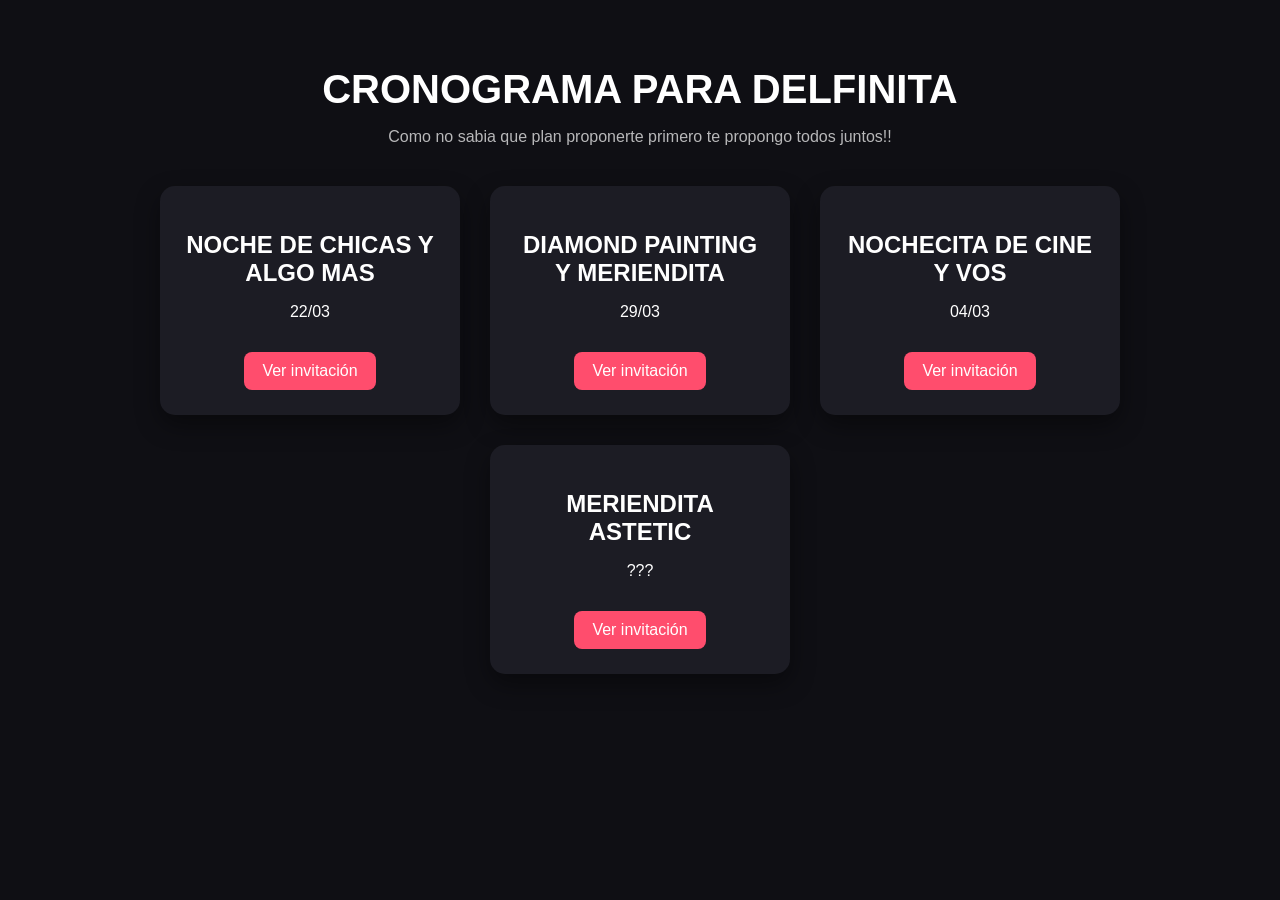
<file: index.html>
<!DOCTYPE html>
<html>
<head>
<title>Mes de novios</title>
<link rel="stylesheet" href="style.css">
</head>

<body>

<div class="container">

<h1>CRONOGRAMA PARA DELFINITA</h1>
<p class="subtitle">Como no sabia que plan proponerte primero te propongo todos juntos!!</p>

<div class="cards">

<div class="card">
<h2>NOCHE DE CHICAS Y ALGO MAS</h2>
<p>22/03</p>
<a href="noche de chicas.html" class="btn">Ver invitación</a>
</div>

<div class="card">
<h2>DIAMOND PAINTING Y MERIENDITA</h2>
<p>29/03</p>
<a href="diamond.html" class="btn">Ver invitación</a>
</div>

<div class="card">
<h2>NOCHECITA DE CINE Y VOS</h2>
<p>04/03</p>
<a href="cine.html" class="btn">Ver invitación</a>
</div>

<div class="card">
<h2>MERIENDITA ASTETIC</h2>
<p>???</p>
<a href="merienda.html" class="btn">Ver invitación</a>
</div>

</div>

</div>

</body>
</html>
</file>
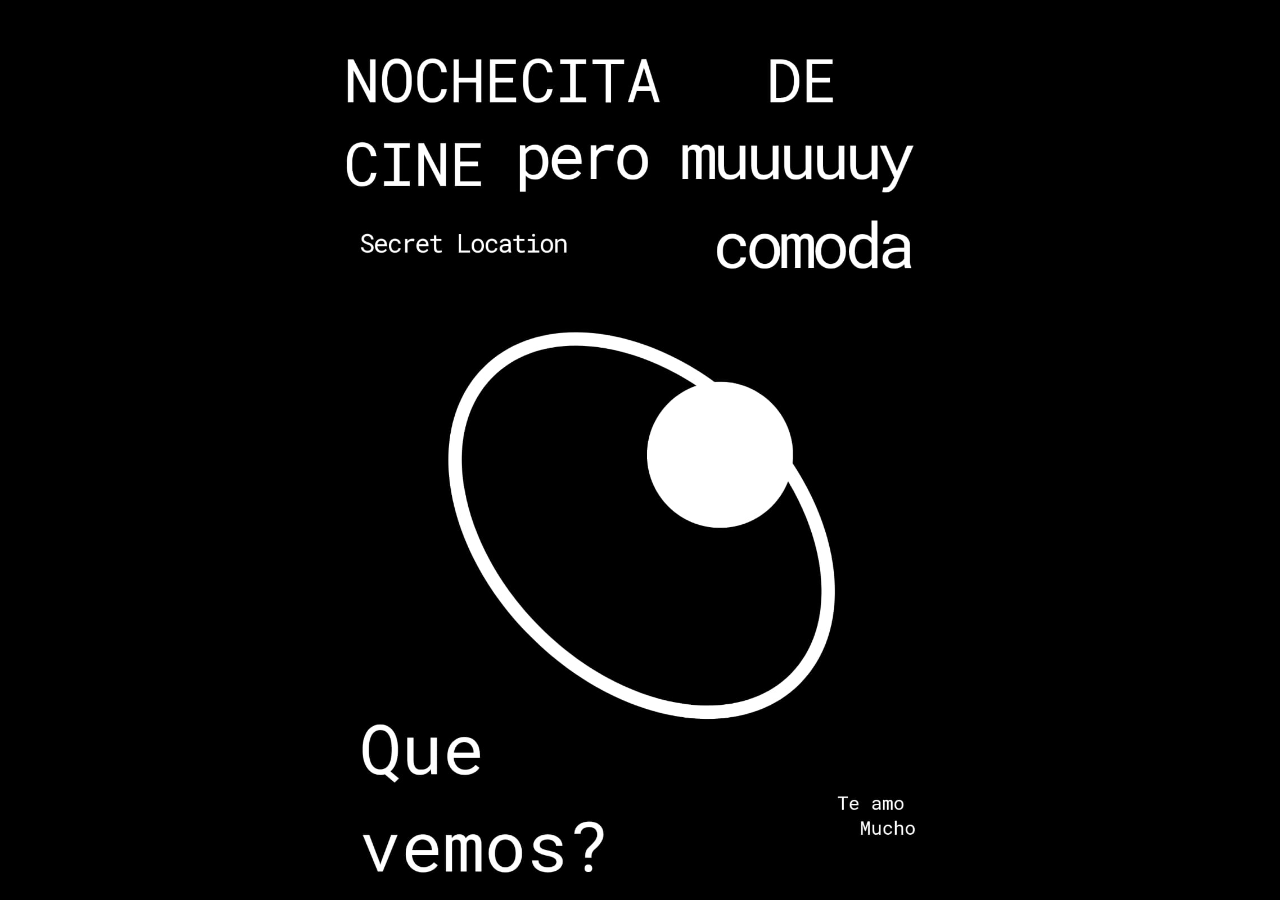
<file: cine.html>
<!DOCTYPE html>
<html>
<head>
<title>DIAMOND</title>

<style>

body{
margin:0;
background:rgb(0, 0, 0);
display:flex;
justify-content:center;
align-items:center;
height:100vh;
}

img{
max-width:100%;
max-height:100%;
}

</style>

</head>

<body>

<img src="cine soft.jpeg">

</body>
</html>
</file>
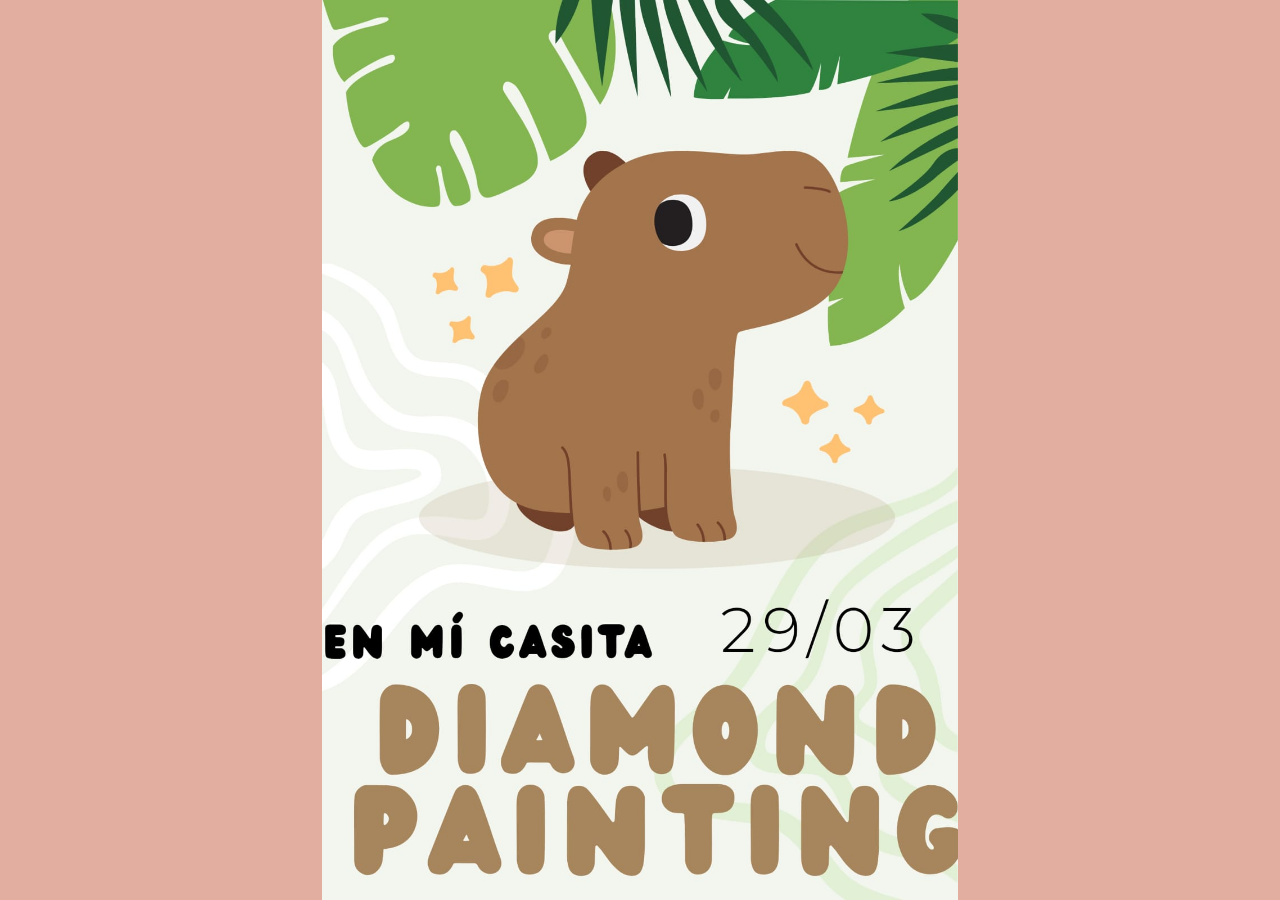
<file: diamond.html>
<!DOCTYPE html>
<html>
<head>
<title>DIAMOND</title>

<style>

body{
margin:0;
background:rgb(225, 174, 160);
display:flex;
justify-content:center;
align-items:center;
height:100vh;
}

img{
max-width:100%;
max-height:100%;
}

</style>

</head>

<body>

<img src="diamond painting.jpeg">

</body>
</html>
</file>
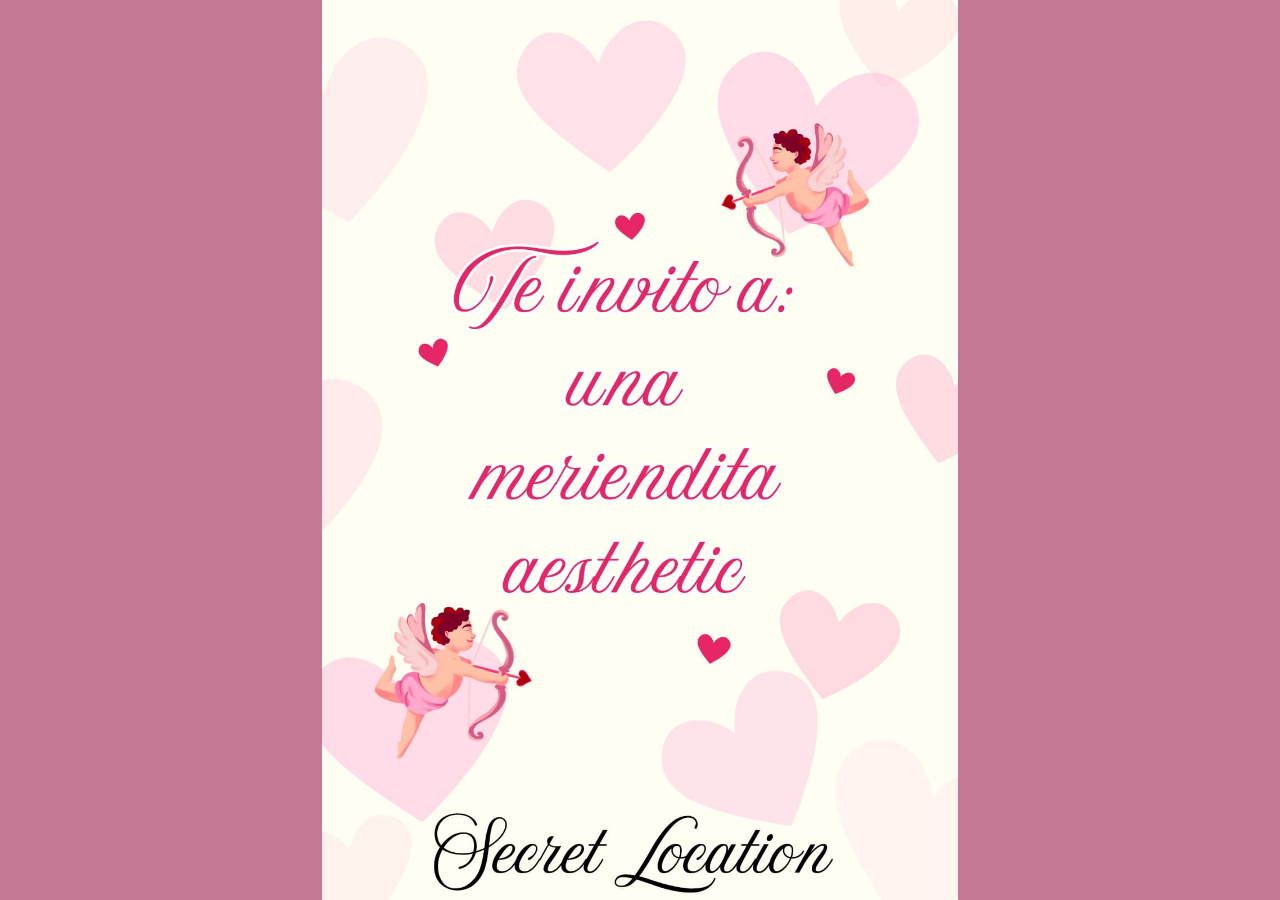
<file: merienda.html>
<!DOCTYPE html>
<html>
<head>
<title>MERIENDITA ASTETIC</title>

<style>

body{
margin:0;
background:rgb(198, 121, 151);
display:flex;
justify-content:center;
align-items:center;
height:100vh;
}

img{
max-width:100%;
max-height:100%;
}

</style>

</head>

<body>

<img src="Meriendita astetic.jpeg">

</body>
</html>
</file>
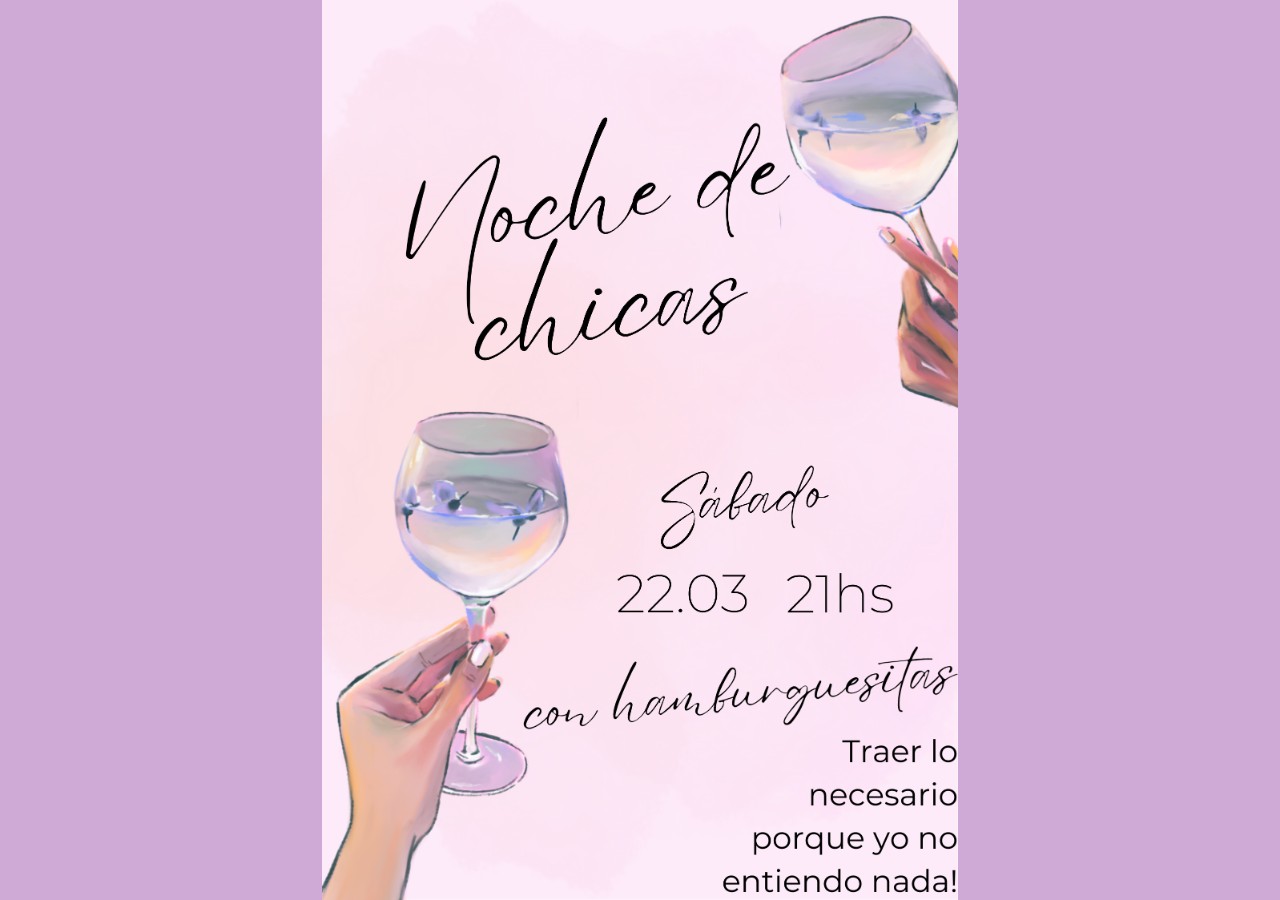
<file: noche de chicas.html>
<!DOCTYPE html>
<html>
<head>
<title>Noche de chicas</title>

<style>

body{
margin:0;
background:rgb(207, 170, 215);
display:flex;
justify-content:center;
align-items:center;
height:100vh;
}

img{
max-width:100%;
max-height:100%;
}

</style>

</head>

<body>

<img src="Póster Noche de Chicas Bar Acuarela Rosado.png">

</body>
</html>
</file>
<file: style.css>
body{
    font-family: 'Arial', sans-serif;
    background: #0f0f14;
    color: white;
    text-align: center;
    margin:0;
}

.container{
    padding:40px;
}

h1{
    font-size:40px;
    margin-bottom:10px;
}

.subtitle{
    opacity:0.7;
    margin-bottom:40px;
}

.cards{
    display:flex;
    justify-content:center;
    flex-wrap:wrap;
    gap:30px;
}

.card{
    background:#1c1c24;
    padding:25px;
    border-radius:15px;
    width:250px;
    transition:0.3s;
    box-shadow:0 10px 25px rgba(0,0,0,0.4);
}

.card:hover{
    transform:translateY(-8px);
}

.card h2{
    margin-bottom:10px;
}

.btn{
    display:inline-block;
    margin-top:15px;
    padding:10px 18px;
    background:#ff4d6d;
    color:white;
    text-decoration:none;
    border-radius:8px;
}

.flyer{
    margin-top:100px;
}

.flyer h1{
    font-size:50px;
}

.info{
    margin-top:30px;
    font-size:22px;
    line-height:1.8;
}
</file>
